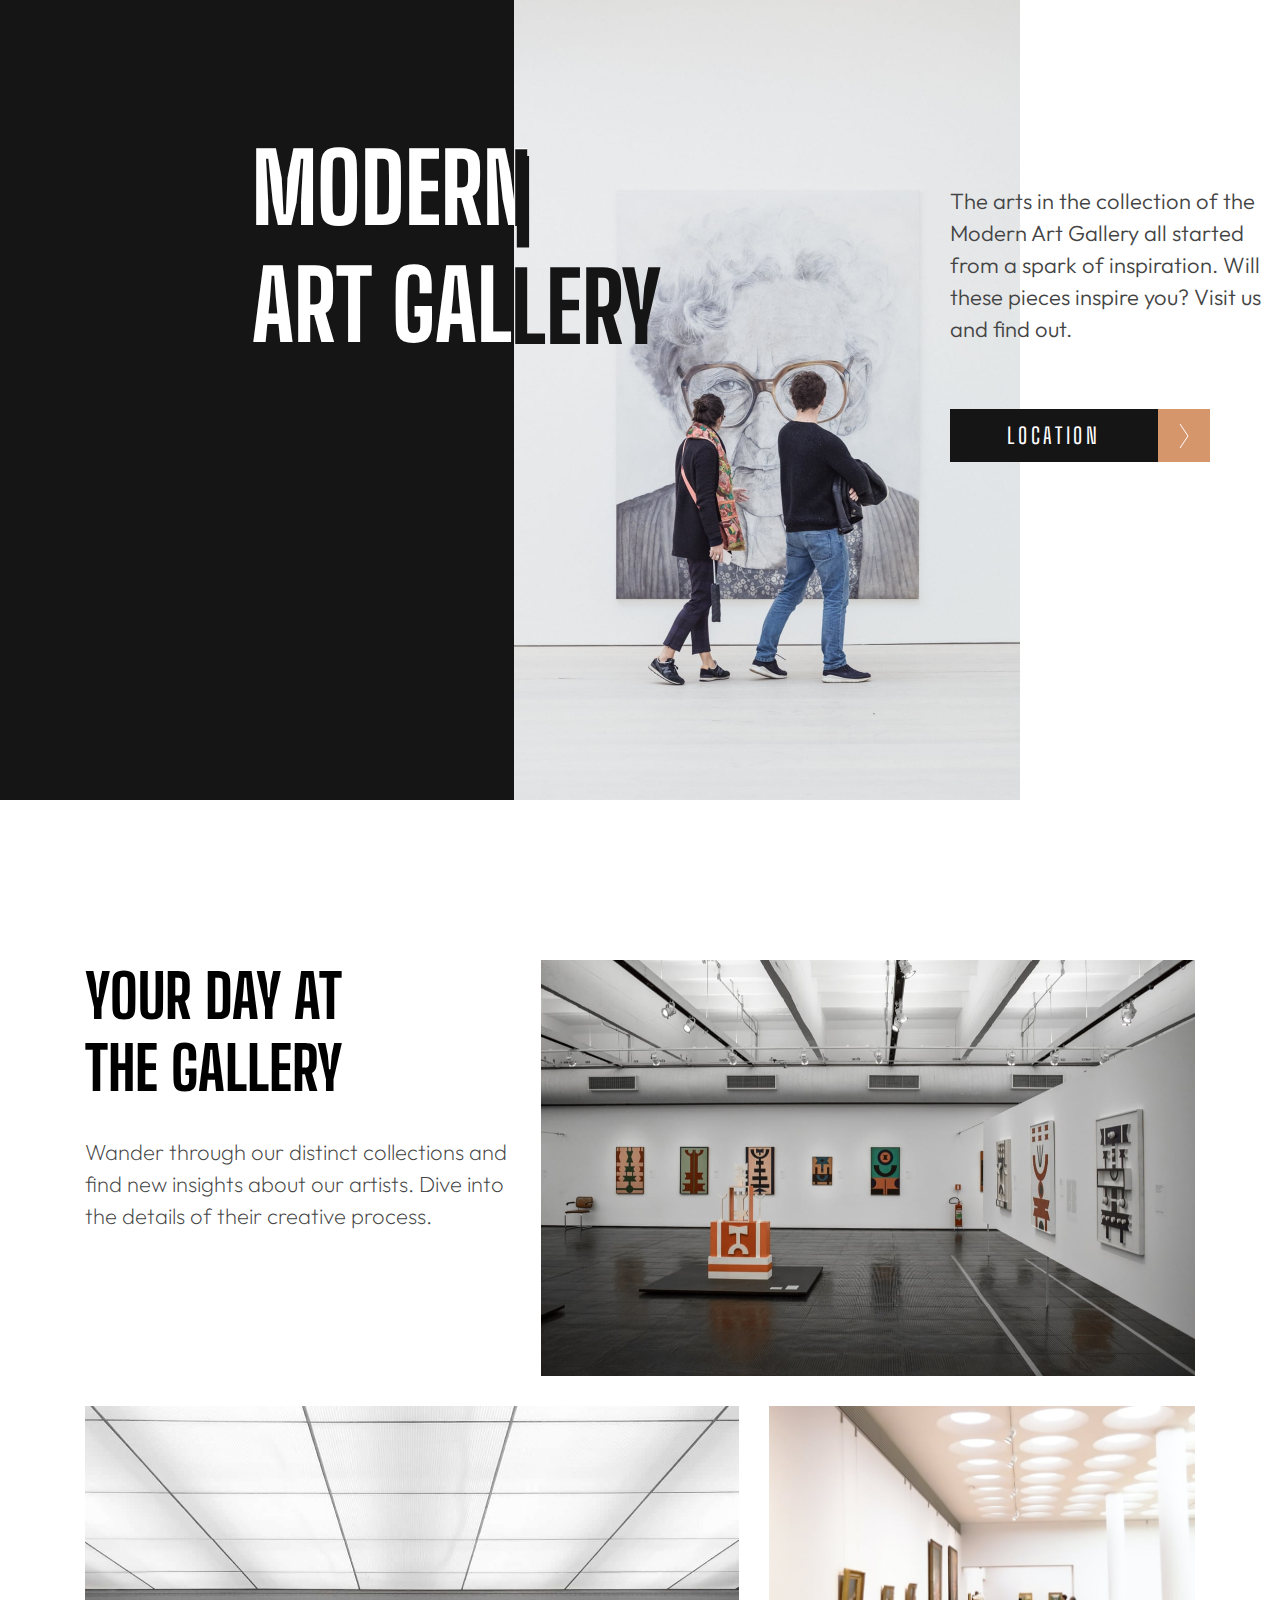
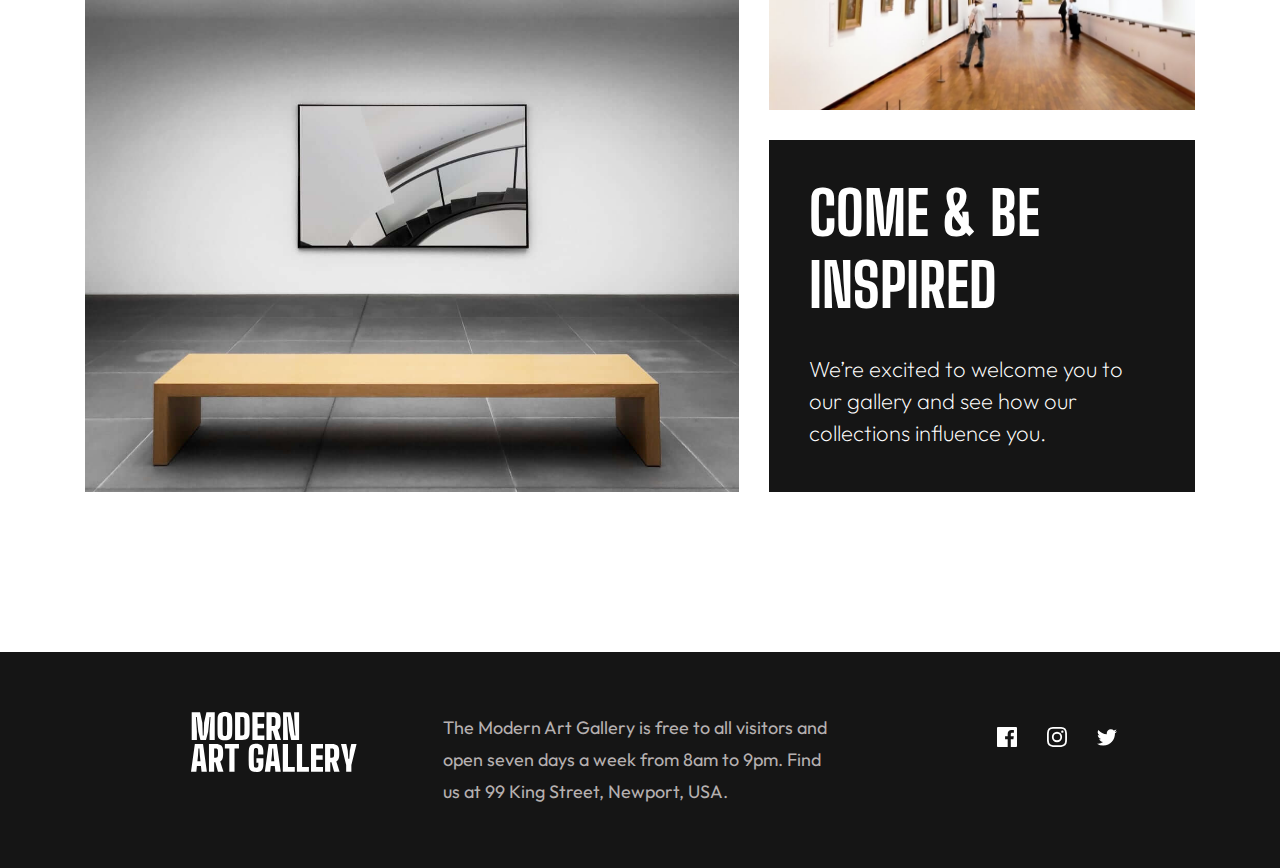
<file: index.html>
<!DOCTYPE html>
<html lang="en">

<head>
  <meta charset="UTF-8" />
  <meta name="viewport" content="width=device-width, initial-scale=1.0" />

  <link rel="icon" type="image/png" sizes="32x32" href="./assets/favicon-32x32.png" />
  <link rel="stylesheet" href="style.css" />

  <title>Frontend Mentor | Art gallery website</title>
</head>

<body>

  <main class="site-wrapper">

    <!--Header Section Start-->
    <header class="hero-section">

      <!--Left Black Box Container-->
      <section class="hero-title-container">
        <h1 class="site-title">Modern 
          <span class="black-line">|</span> <span class="black-line-two">I</span>
          <br> 
          Art Gal
          <span class="lery">lery</span>
        </h1>
      </section>

      <!--Center Image Container-->
      <section class="center-image">
      <figure class="hero-image">
        <img src="./assets/desktop/image-hero@2x.jpg" alt="Two people looking at art" />
      </figure>
      </section>

    <!--Text & Button Container-->
    <section class="hero-introduction">
      <img src="./assets/logo-dark.svg" alt="modern art gallery logo">
        <p class="intro-text">
          The arts in the collection of the Modern Art Gallery all started from a spark of inspiration. Will these pieces inspire you? Visit us and find out.
        </p>
        <!--Button & Arrow Container-->
        <div class="cta-buttons">
          <button class="btn-primary"><a href="./location.html">Location</a></button>
          <a class="arrow-location" href="./location.html">
           <figure class="right-arrow">
          <img class="right-arrow" src="./assets/icon-arrow-right.svg" alt="right arrow" />
            </figure>
            </a>
        </div>
      </section>
    </header>

    <!--Gallery Content Section-->
    <div class="gallery-container">
    <section class="gallery-grid">

      <article class="grid-item experience-info">
        <h2 class="section-heading">Your day at the gallery</h2>
        <p class="section-description">
          Wander through our distinct collections and find new insights about our artists. Dive into the details of their creative process.
        </p>
      </article>

      <figure class="grid-item top-corner-large">
        <img src="./assets/desktop/image-grid-1@2x.jpg" alt="art museum" />
      </figure>
      <figure class="grid-item middle-left-extended">
        <img src="./assets/desktop/image-grid-2@2x.jpg" alt="art museum" />
      </figure>
      <figure class="grid-item middle-right-small">
        <img src="./assets/desktop/image-grid-3@2x.jpg" alt="people in art museum" />
      </figure>

      <article class="inspiration-cta">
        <h2 class="section-heading-two">Come &amp; be inspired</h2>
        <p class="section-description-two">
          We’re excited to welcome you to our gallery and see how our collections influence you.
        </p>
      </article>

    </section>
    </div>

    <!--Footer Container Section-->
    <footer class="site-footer">
      <figure class="light-logo">
        <img src="./assets/logo-light.svg" alt="moder art gallery logo">
      </figure>
      <p class="footer-info">
        The Modern Art Gallery is free to all visitors and open seven days a week from 8am to 9pm. Find us at 99 King Street, Newport, USA.
      </p>
      <section class="social-icons">
        <a class="icons" href="https://www.facebook.com/">
        <img src="./assets/icon-facebook.svg" alt="Facebook icon" target="_blank"/>
        </a>
        <a class="icons" href="https://www.instagram.com/">
        <img src="./assets/icon-instagram.svg" alt="Instagram icon" target="_blank"/>
        </a>
        <a class="icons" href="https://x.com/">
        <img src="./assets/icon-twitter.svg" alt="Twitter icon" target="_blank"/>
        </a>
      </section>

      <!--Credit Footer Section-->
      <footer class="footer-container">
        <p class="attribution">Challenge by<img src="./assets/favicon-32x32.png" alt="icon">
          <a href="https://www.frontendmentor.io?ref=challenge" target="_blank">Frontend Mentor</a>.</p> 
          <p class="name">Coded by <a href="https://www.frontendmentor.io/profile/RiickyRiick" target="_blank">Rodrigo Arroyo-Haro</a>.</p>
        </p>
      </footer>  
  

    </footer>

  </main>

</body>

</html>
</file>
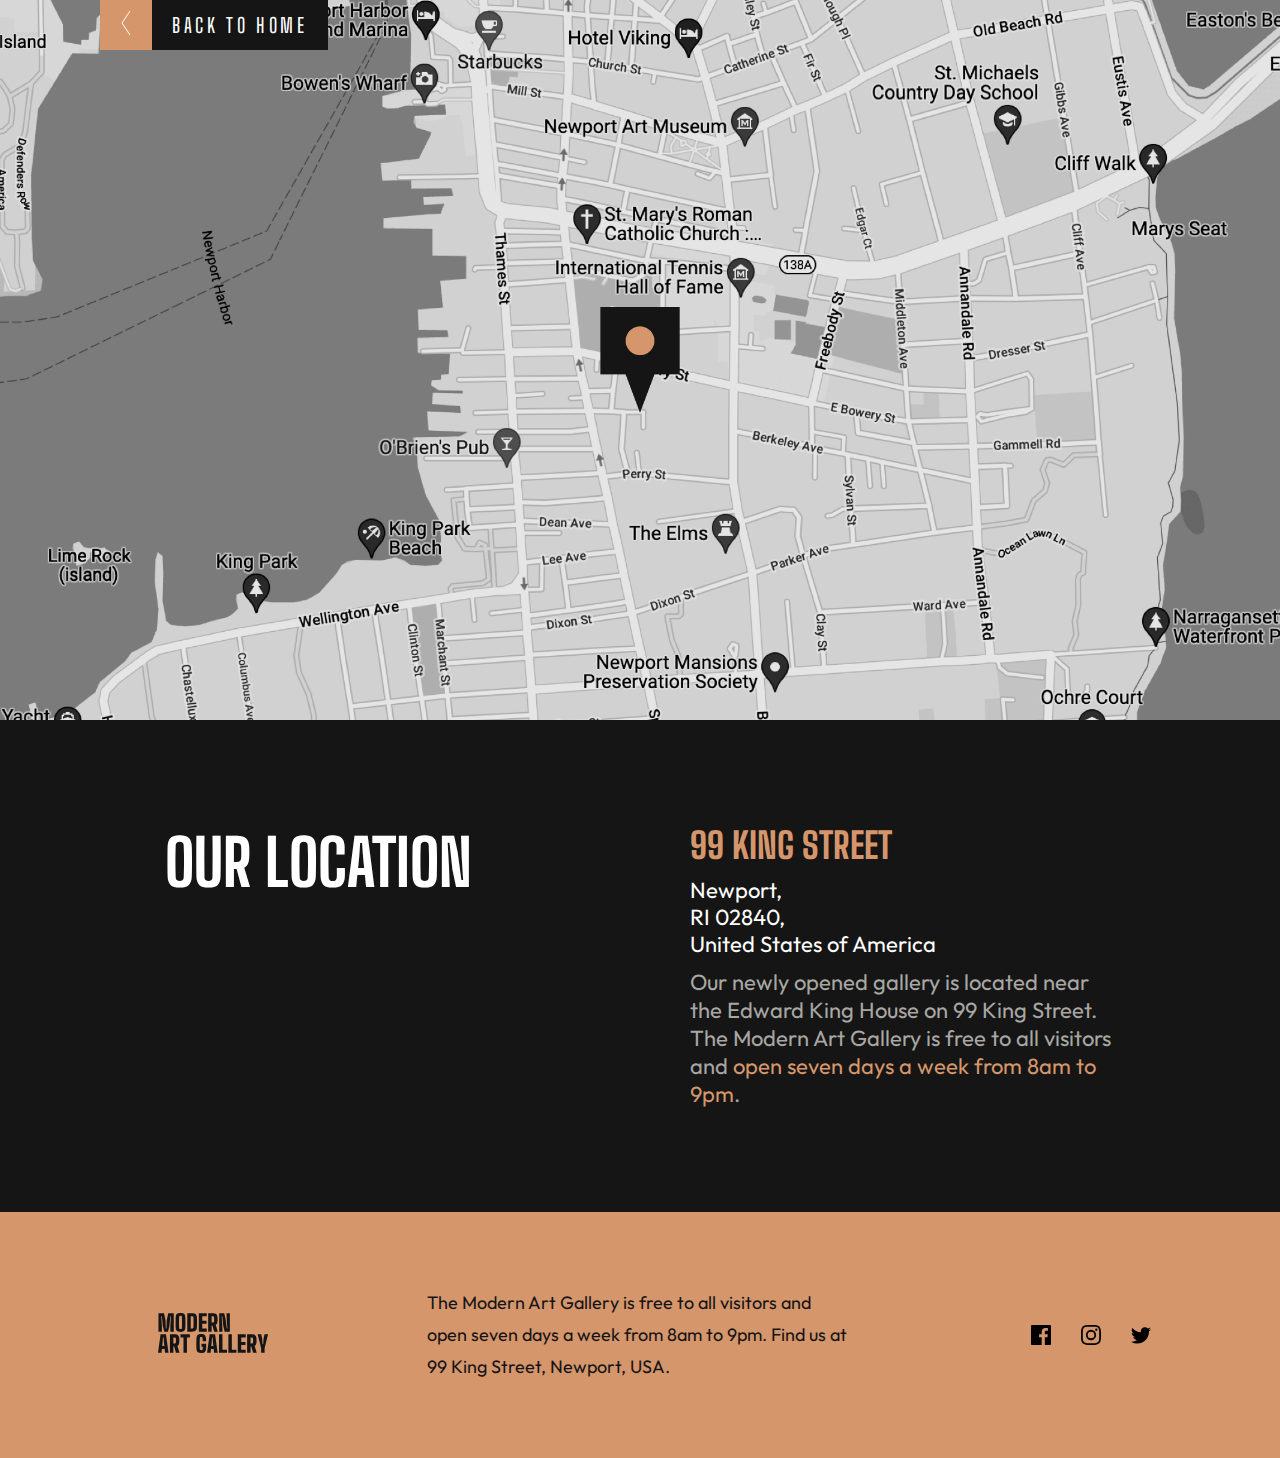
<file: location.html>
<!DOCTYPE html>
<html lang="en">

<head>
  <meta charset="UTF-8" />
  <meta name="viewport" content="width=device-width, initial-scale=1.0" />

  <link rel="icon" type="image/png" sizes="32x32" href="./assets/favicon-32x32.png" />
  <link rel="stylesheet" href="location.css">

  <title>Frontend Mentor | Art gallery website</title>
</head>

<body>

  

  <main class="site-wrapper">

    <!-- Header Section -->
    <header class="header-container">
      <div class="cta-buttons">
        <a class="arrow-location" href="./index.html">
          <figure class="left-arrow">
         <img class="left-arrow" src="./assets/icon-arrow-left.svg" alt="right arrow" />
           </figure>
           </a>
           <a href="./index.html"><button class="btn-primary">Back to home</button></a>
      </div>
      <img class="map-image" src="./assets/desktop/image-map@2x.png" alt="map">
    </header>

    <!-- Main Content Section -->
    <section class="location-details">
      <h1 class="section-title">Our location</h1>

      <section class="location-info">
        <h3 class="location-address">99 King Street</h3>
        <p class="city-state-country">Newport, <br> RI 02840, <br> United States of America</p>
        <p class="description">
          Our newly opened gallery is located near the Edward King House on 99 King Street. The Modern Art Gallery is free to all visitors and <span class="business-hours">open seven days a week from 8am to 9pm</span>.
        </p>
      </section>
    </section>

    <!--Footer Section-->
    <footer class="site-footer">
      <figure class="dark-logo">
        <img src="./assets/logo-dark.svg" alt="modern art gallery logo">
      </figure>
      <p class="footer-info">
        The Modern Art Gallery is free to all visitors and open seven days a week from 8am to 9pm. Find us at 99 King Street, Newport, USA.
      </p>
      <section class="social-icons">
        <a class="icons" href="https://www.facebook.com/">
        <img src="./assets/icon-facebook black color.svg" alt="Facebook icon" target="_blank"/>
        </a>
        <a class="icons" href="https://www.instagram.com/">
        <img src="./assets/icon-instagram black color.svg" alt="Instagram icon" target="_blank"/>
        </a>
        <a class="icons" href="https://x.com/">
        <img src="./assets/icon-twitter black color.svg" alt="Twitter icon" target="_blank"/>
        </a>
      </section>
    </footer>

  </main>

</body>

</html>
</file>
<file: style.css>
@import url('https://fonts.googleapis.com/css2?family=Big+Shoulders:opsz,wght@10..72,100..900&family=Outfit:wght@100..900&family=Red+Hat+Display:ital,wght@0,300..900;1,300..900&display=swap');

* {
    margin: 0;
    padding: 0;
    box-sizing: border-box;
}

:root {
    /* Colors */
    --slightly-saturated-orange: #d5966c;
    --dark-gray: #444444;
    --very-dark-gray: #151515;
    --white: #FFFFFF;

    --heading-xl: 96px;
    --heading-l: 70px;
    --heading-m: 60px;
    --heading-s: 36px;
    --body-medium: 22px;
}

body {
    font-size: 1rem;
    font-family: 'Outfit', sans-serif;
    min-height: 100vh;
}

/* Header, Image, and Text Section*/
.hero-section {
    width: 100%;
    max-width: 1439px;
    height: 800px;
    display: grid;
    grid-template-columns: 1fr 2fr 1fr;
    overflow: hidden;
    position: relative;
}

/* Left-Black Box */
.hero-title-container {
    background-color: var(--very-dark-gray);
    color: var(--white);
}

/* Modern Art Gallery Word Design */
.site-title {
    font-family: 'Big shoulders', sans-serif;
    font-size: var(--heading-xl);
    text-transform: uppercase;
    width: 514px;
    position: relative;
    bottom: -130px;
    left: 252px;
    z-index: 1;
}

/* I / | / LERY Color, Position & Sizing */
.lery {
    color: var(--very-dark-gray);
    position: relative;
    right: 22.4px;
    top: 2px;
}

/* | */
.black-line {
    color: var(--very-dark-gray);
    font-size: var(--heading-xl);
    font-family: 'Big shoulders display', sans-serif;
    position: relative;
    right: 42.4px;
    top: 1px;
}
/* I */
.black-line-two {
    color: var(--very-dark-gray);
    position: relative;
    right: 88.4px;
    top: 1px;
}

/* Center Image Placement */
.hero-image img {
    width: 100%;
    min-height: 800px;
    max-height: 100%;
    object-fit: cover;
    position: relative;
    z-index: 0;
}

/* Text & Button Container */
.hero-introduction {
    display: flex;
    flex-direction: column;
    width: 120%;
    position: relative;
    top: 185px;
    right: 70px;
    z-index: 1;
}

/* For Dark Logo @media query max-width: 1130px */
.hero-introduction img {
    display: none;
}

/* Text Container */
.intro-text {
    color: var(--dark-gray);
    font-weight: 300;
    font-size: 22px;
    line-height: 32px;
}

/* Button Container */
.cta-buttons {
    width: 260px;
    display: grid;
    grid-template-columns: 4fr 1fr;
    margin-top: 64px;
}

.cta-buttons .right-arrow img {
    display: block;
}

.btn-primary {
    background-color: var(--very-dark-gray);
    color: var(--white);
    font-family: 'Big shoulders', sans-serif;
    font-size: 22px;
    letter-spacing: 3.64px;
    text-transform: uppercase;
    border: none;
    padding: 13px 20px;
    transition:
        background-color 0.4s ease,
        color 0.4s ease,
        letter-spacing 0.4s ease;
}

.btn-primary:hover {
    background-color: var(--slightly-saturated-orange);
    color: var(--white);
    letter-spacing: 5px;
    cursor: pointer;
}

/* Anchor Link & Right Arrow Image */
a {
    text-decoration: none;
    color: var(--white);
}

.arrow-location {
    background-color: var(--slightly-saturated-orange);
    display: flex;
    justify-content: center;
    align-items: center;
    transition:
        background-color 0.4s ease;
}

.arrow-location:hover {
    background-color: var(--very-dark-gray);
    cursor: pointer;
}

/* Gallery Grid Section */
.gallery-container {
    display: flex;
    justify-content: center;
}

.gallery-grid {
    width: 90%;
    max-width: 1110px;
    height: auto;
    aspect-ratio: 1 / 1.02;
    margin-top: 160px;
    display: grid;
    grid-template-columns: repeat(5, 1fr);
    grid-template-rows: repeat(4, 1fr);
    overflow: hidden;
    gap: 30px;

}

.grid-item img {
    width: 100%;
    height: 100%;
}

.experience-info {
    grid-column: span 2;
}

.section-heading {
    width: 330px;
    font-size: var(--heading-m);
    font-family: 'Big shoulders', sans-serif;
    text-transform: uppercase;
}

.section-description {
    color: var(--dark-gray);
    font-size: 22px;
    font-weight: 200;
    margin-top: 32px;
    line-height: 32px;
}

.top-corner-large {
    grid-column: span 3;
}

.middle-left-extended {
    grid-area: 2 / 1 / 5 / 4;
}

.middle-right-small {
    grid-column: span 2;
}

.inspiration-cta {
    background-color: var(--very-dark-gray);
    color: var(--white);
    grid-area: 3 / 4 / 5 / 6;
    padding: 37px 40px;
    font-weight: 200;
}

.section-heading-two {
    font-size: var(--heading-m);
    font-family: 'Big shoulders', sans-serif;
    text-transform: uppercase;
}

.section-description-two {
    color: var(--white);
    font-size: 22px;
    margin-top: 32px;
    line-height: 32px;
}

/* Footer Section */
.site-footer {
    background-color: var(--very-dark-gray);
    color: var(--white);
    display: grid;
    grid-template-columns: 1fr 1fr 1fr;
    justify-items: center;
    padding: 60px 50px;
    margin-top: 160px;
}

.light-logo img {
    width: 150%;
}

/* Footer Text Container */
.footer-info {
    color: hsl(0, 3%, 70%);
    font-size: 18px;
    line-height: 32px;
}

/* Icon Image Container */
.social-icons {
    margin-left: 3rem;
    text-align: center;
    display: flex;
    justify-content: center;
    width: 50%;
}


.icons {
    border-radius: 1%;
    height: 50px;
    width: 50px;
    display: flex;
    justify-content: center;
    align-items: center;
    transition:
        background-color 0.6s ease,
        border-radius 0.8s ease,
        width 0.4s ease;
}

.icons:hover {
    background-color: var(--slightly-saturated-orange);
    border-radius: 10%;
    width: 50%;
}

/* Credit Footer Section */
.footer-container {
    color: hsl(240, 2%, 72%);
    font-size: 12px;
    display: flex;
    flex-direction: column;
    gap: 10px;
    display: none;
}

.name a, .attribution a  {
    text-decoration: none;
    color: var(--white);
}

.attribution img {
    width: 14px;
}

.attribution a:hover {
    color: hsl(212, 7%, 52%);
}



@media only screen and (max-width: 1130px) {

    .hero-section {
        width: 100%;
        max-width: 1439px;
        height: 800px;
        display: grid;
        grid-template-columns: 2fr 1fr 1fr;
        overflow: hidden;
        position: relative;
    }

    .site-title {
        font-family: 'Big shoulders', sans-serif;
        font-size: var(--heading-xl);
        text-transform: uppercase;
        width: 514px;
        position: relative;
        bottom: -130px;
        left: 252px;
        z-index: 1;
    }

    .hero-title-container {
        background-color: var(--very-dark-gray);
        color: var(--white);
        display: none;
    }

    .hero-introduction img {
        display: block;
        width: 100%;
    }

    .intro-text {
        color: var(--dark-gray);
        font-size: 22px;
        line-height: 32px;
        margin-top: 20px;
    }

    .cta-buttons {
        width: 260px;
        display: grid;
        grid-template-columns: 4fr 1fr;
        margin-top: 64px;
    }

    .gallery-grid {
        width: 90%;
        max-width: 1110px;
        height: 1131px;
        aspect-ratio: 1 / 1.02;
        margin-top: 160px;
        display: grid;
        grid-template-columns: repeat(5, 1fr);
        grid-template-rows: repeat(4, 1fr);
        gap: 30px;

    }

    .section-heading {
        width: 250px;
        font-size: 50px;
    }

    .site-footer {
        background-color: var(--very-dark-gray);
        color: var(--white);
        display: grid;
        grid-template-columns: 1fr 1fr 1fr;
        padding: 80px 80px;
    }

    .footer-info {
        color: hsl(0, 3%, 70%);
        font-size: 18px;
        line-height: 32px;
    }

    .footer-title {
        font-family: 'Big shoulders', sans-serif;
        font-size: var(--heading-s);
        margin-right: 2rem;

    }

    .light-logo img {
        width: 120%;
    }


    .footer-info {
        color: hsl(0, 3%, 70%);
        font-size: 16px;
        line-height: 32px;
    }

}


@media only screen and (max-width: 915px) {


    .hero-introduction img {
        width: 90%;
    }

    .intro-text {
        font-size: 18px;
    }

    .cta-buttons {
        width: 200px;
    }

    .section-heading {
        width: 200px;
        font-size: 50px;
    }

    .section-description {
        font-size: 18px;
    }

    .section-heading-two {
        font-size: 45px;
    }

    .section-description-two {
        font-size: 20px;
    }

    .site-footer {
        padding: 20px 30px;
    }

    .light-logo img {
        width: 90%;
    }

    .footer-info {
        width: 150%;
    }

    .social-icons {
        width: 50%;
    }

    .light-logo img {
        width: 90%;
        padding-right: 40px;
    }


    .footer-info {
        color: hsl(0, 3%, 70%);
        font-size: 15px;
        line-height: 32px;
        width: 130%;
    }

    .social-icons {
        margin-left: 3rem;
        text-align: center;
        display: flex;
        justify-content: center;
    }
}

@media only screen and (max-width: 660px) {

    .site-wrapper {
        margin: 0 1rem;
    }

    .hero-section {
        height: auto;
        width: 100%;
        grid-template-columns: 1fr;
        gap: 50px;
    }

    .hero-introduction {
        position: static;
        height: 100%;
        width: 100%;
    }

    .intro-text {
        font-size: 20px;
    }

    .cta-buttons {
        padding: ;
    }

    .gallery-grid {
        width: 100%;
        height: auto;
        margin-top: 160px;
        display: grid;
        grid-template-columns: repeat(5, 1fr);
        grid-template-rows: repeat(5, 1fr);
        overflow: visible;
        gap: 30px;

    }

    .experience-info {
        grid-area: 2 / 1 / 3 / 6;
    }

    .section-heading {
        width: 330px;
        font-size: 50px;
        font-family: 'Big shoulders', sans-serif;
        text-transform: uppercase;
    }

    .section-description {
        color: var(--dark-gray);
        font-size: 18px;
        font-weight: 200;
        margin-top: 32px;
        line-height: 32px;
    }

    .top-corner-large {
        grid-area: 1 / 1 / 2 / 6;
    }

    .middle-left-extended {
        grid-area: 3 / 1 / 4 / 6;
    }

    .middle-right-small {
        grid-area: 4 / 1 / 5 / 6;
    }

    .inspiration-cta {
        grid-area: 5 / 1 / 6 / 6;
        padding: 37px 40px;
        font-weight: 200;
    }

    .section-heading-two {
        font-size: 50px;
    }

    .section-description-two {
        font-size: 18px;
    }

    .site-footer {
        height: 375px;
        margin-top: 120px;
        display: flex;
        flex-direction: column;
        justify-content: space-around;
        gap: 25px;
    }

    .light-logo img {
        width: 45%;
    }
    
    .footer-container {
        display: block;
    }

    .footer-info {
        width: 80%;
        font-size: 16px;
    }

    .social-icons {
        margin: 0;
        width: 30%;
    }
    
}
</file>
<file: location.css>
@import url('https://fonts.googleapis.com/css2?family=Big+Shoulders:opsz,wght@10..72,100..900&family=Outfit:wght@100..900&family=Red+Hat+Display:ital,wght@0,300..900;1,300..900&display=swap');


* {
    margin: 0;
    padding: 0;
    box-sizing: border-box;
}

:root {
    /* Colors */
    --slightly-saturated-orange: #d5966c;
    --dark-gray: #444444;
    --very-dark-gray: #151515;
    --white: #FFFFFF;

    --heading-xl: 96px;
    --heading-l: 70px;
    --heading-m: 60px;
    --heading-s: 36px;
    --body-medium: 22px;
}

body {
    font-size: 1rem;
    font-family: 'Outfit', sans-serif;
    overflow-x: hidden;
}

/* Wrapper For All Image/Button, Content & Footer */

.site-wrapper {
    display: grid;
    grid-template-columns: 1fr;
    grid-template-rows: auto 2fr 1fr;
}

/* Header Section */
.header-container {
    width: 100%;
    position: relative;
    height: 80vh;
}

.header-container .map-image {
    width: 100%;
    height: 100%;
    object-fit: cover;
}

.cta-buttons {
    width: 360px;
    display: grid;
    grid-template-columns: 1fr 4fr;
    padding-left: 100px;
    position: absolute;
}

.btn-primary {
    background-color: var(--very-dark-gray);
    color: var(--white);
    font-family: 'Big shoulders', sans-serif;
    font-size: 20px;
    letter-spacing: 3.64px;
    text-transform: uppercase;
    border: none;
    padding: 13px 20px;
    transition:
        background-color 0.4s ease,
        color 0.4s ease,
        letter-spacing 0.4s ease;
}

.btn-primary:hover {
    background-color: var(--slightly-saturated-orange);
    color: var(--white);
    letter-spacing: 5px;
    cursor: pointer;
}

a {
    text-decoration: none;
    color: var(--white);
}

.arrow-location {
    background-color: var(--slightly-saturated-orange);
    display: flex;
    justify-content: center;
    align-items: center;
    transition:
        background-color 0.4s ease;
}

.arrow-location:hover {
    background-color: var(--very-dark-gray);
    cursor: pointer;
}


/* Middle Content Section */
.location-details {
    background-color: var(--very-dark-gray);
    color: var(--white);
    display: grid;
    grid-template-columns: 1fr 1fr;
    padding: 104px 165px;
    gap: 100px;

}

.section-title {
    font-size: clamp(50px, 5vw, 70px);
    font-family: 'Big shoulders', sans-serif;
    text-transform: uppercase;
    width: 100%;
}

.location-info {
    display: flex;
    flex-direction: column;
    width: 100%;
}

.location-address {
    color: var(--slightly-saturated-orange);
    font-size: var(--heading-s);
    font-family: 'Big shoulders', sans-serif;
    text-transform: uppercase;
}

.city-state-country,
.description {
    font-size: 22px;
    margin-top: 10px;
    line-height: 27px;
}

.description {
    color: hsl(40, 3%, 65%);
    line-height: 28px;
}

.business-hours {
    color: var(--slightly-saturated-orange);
}

.site-footer {
    background-color: var(--slightly-saturated-orange);
    color: var(--white);
    display: grid;
    grid-template-columns: 1fr 1fr 1fr;
    justify-items: center;
    align-items: center;
}


/* Footer Section */
.dark-logo img {
    width: 100%;
}

.footer-info {
    color: var(--very-dark-gray);
    font-size: 18px;
    line-height: 32px;
}

.social-icons {
    margin-left: 3rem;
    text-align: center;
    display: flex;
    justify-content: center;
    width: 50%;
}

.social-icons img {
    padding: 10px;
}

.icons {
    border-radius: 1%;
    height: 50px;
    width: 50px;
    display: flex;
    justify-content: center;
    align-items: center;
    transition: 
      background-color 0.6s ease,
      border-radius 0.8s ease,
      width 0.4s ease;
}

.icons:hover {
    background-color: hsl(48, 9%, 90%);
    border-radius: 10%;
    width: 50%;
}

@media only screen and (max-width: 950px) {

    .location-details {
        padding: 100px 80px;
        gap: 0;
    }
    .section-title {
        padding-right: 15px;
    }

    .site-footer {
        padding: 0;
    }

    .dark-logo img {
        width: ;
    }

    .footer-info {
        font-size: 16px;
    }

    .cta-buttons {
        padding-left: 0;
    }

}


@media only screen and (max-width: 750px) {

    .site-wrapper {
        grid-template-rows: auto 1fr auto;
    }

    .location-details {
        grid-template-columns: 1fr;
        grid-template-rows: 1fr 2fr;
        padding: 80px 40px;
        gap: 0;
    }

    .description {
        width: 80%;
    }

    .site-footer {
        display: flex;
        flex-direction: column;
        justify-content: space-between;
        align-items: flex-start;
        height: auto;
        padding: 48px 32px;
        gap: 30px;
    }

    .footer-info {
        width: 70%;
    }

    .social-icons {
        margin: 0;
        width: 20%;
        justify-content: flex-start;
    }
}

@media only screen and (max-width: 370px) {

    .location-details {
        display: flex;
        flex-direction: column;
        align-items: center;
        justify-content: space-between;
        gap: 50px;
    }

    .section-title {
        text-align: center;
    }

    .location-info {
        align-items: center;
    }

    .city-state-country, .description {
        text-align: center;
    }

    .description {
        line-height: 33px;
    }

    .site-footer {
        align-items: center;
        gap: 35px;
    }

    .footer-info {
        text-align: center;
    }

    .social-icons {
        margin: 0;
        width: 0;
        justify-content: center;
    }
}
</file>
